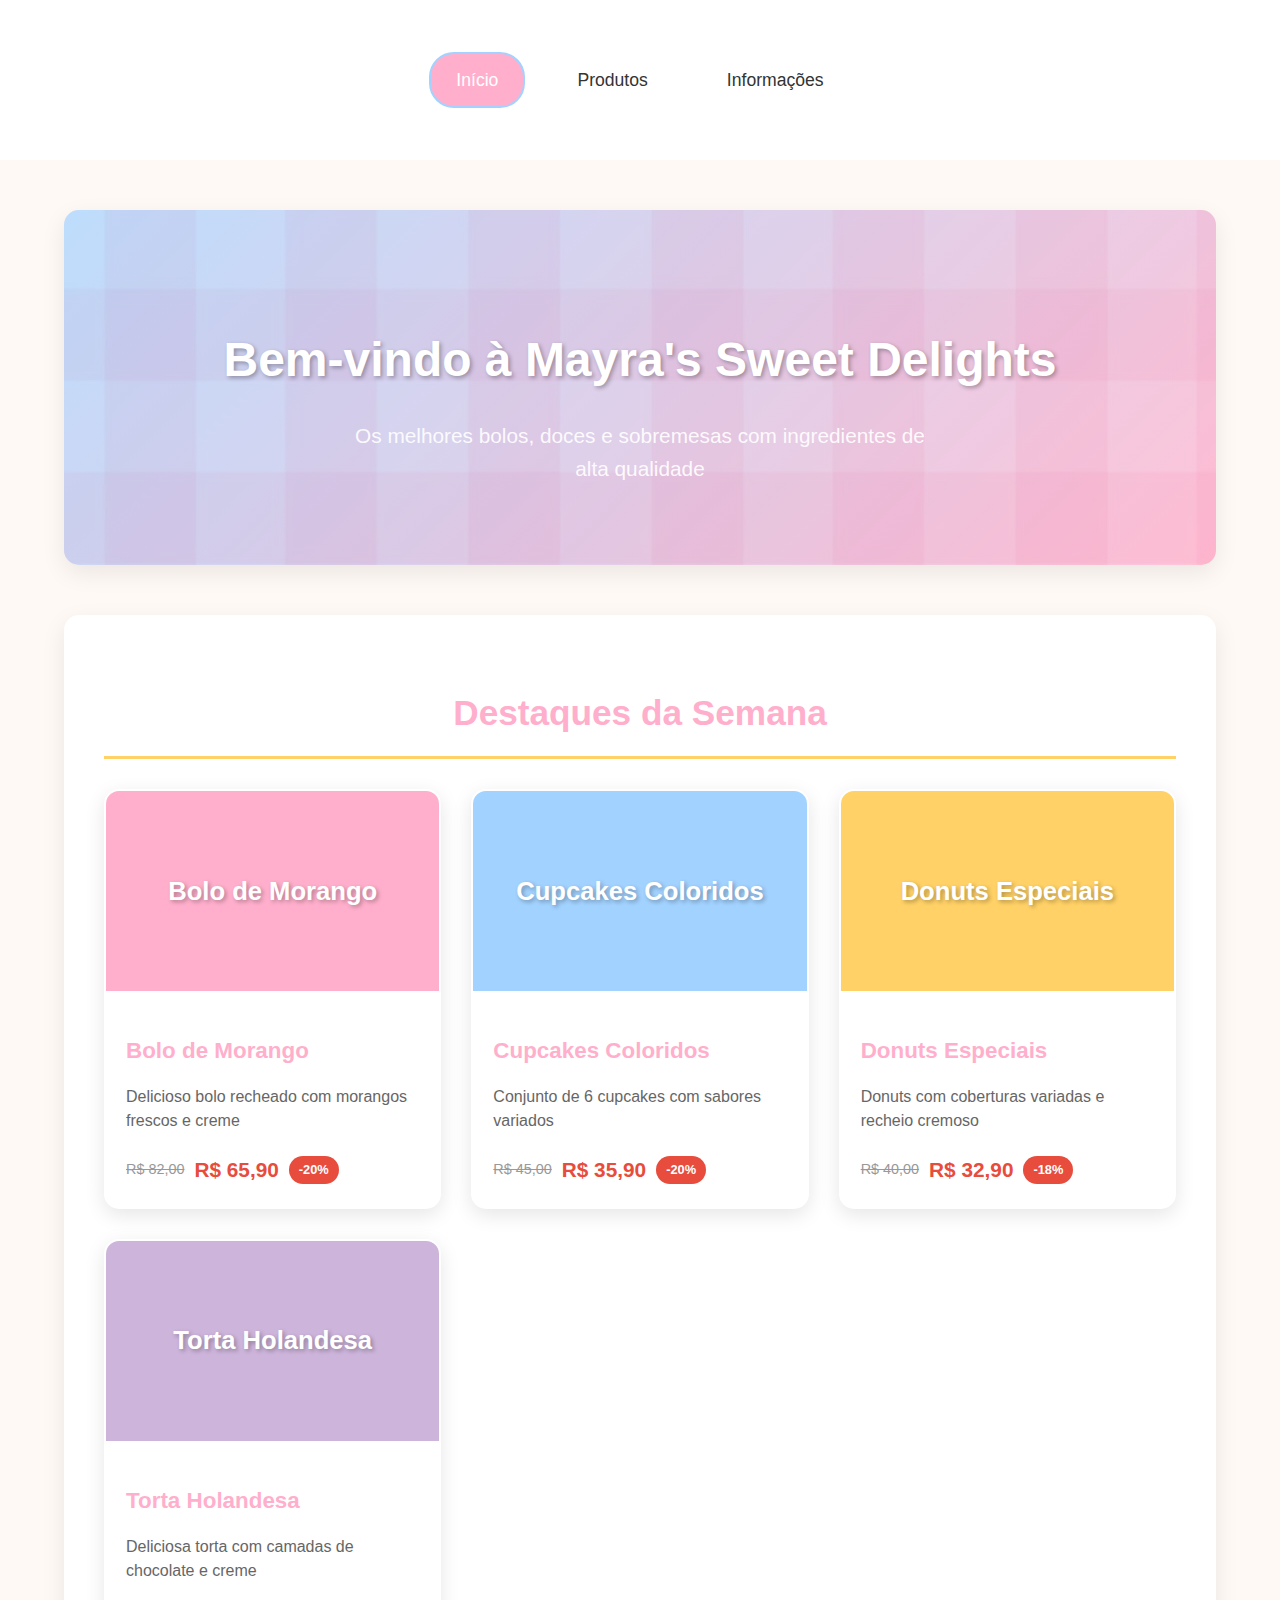
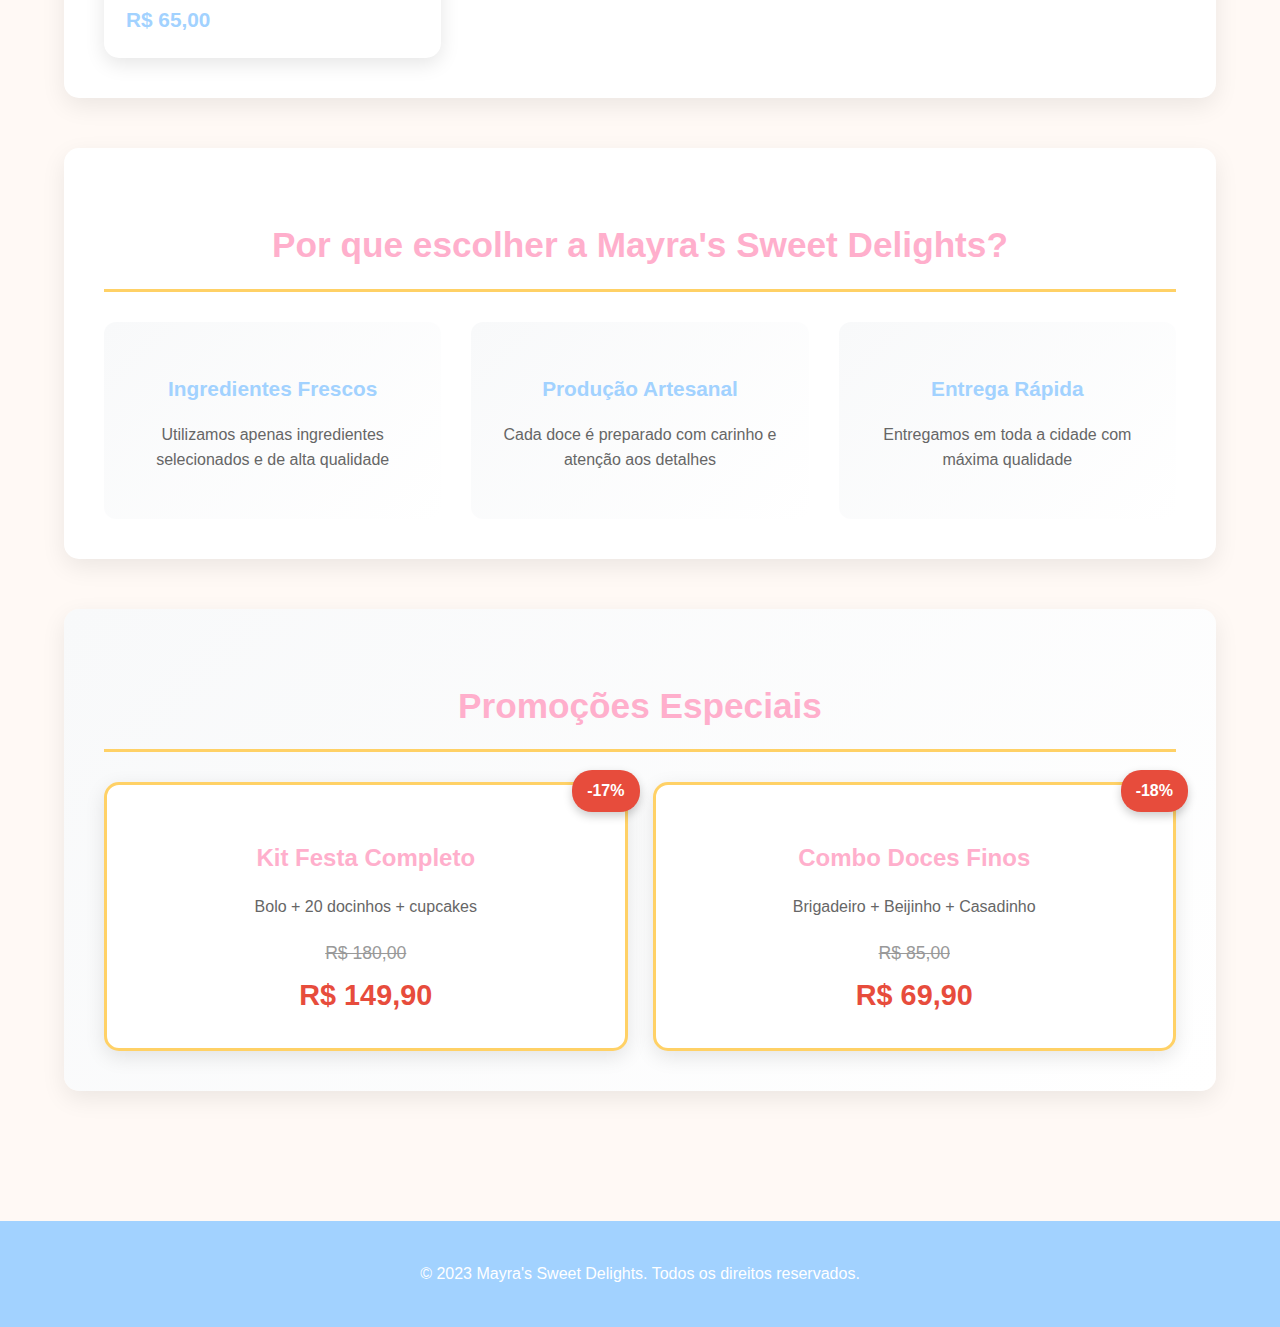
<file: index.html>
<!DOCTYPE html>
<html lang="pt-br">
<head>
    <meta charset="UTF-8">
    <meta name="viewport" content="width=device-width, initial-scale=1.0">
    <title>Mayra's Sweet Delights - Página Inicial</title>
    <link rel="stylesheet" href="style.css">
</head>

<header>
    <div class="container">
        <div class="header-content">
            <nav>
                <ul>
                    <li><a href="index.html" class="active">Início</a></li>
                    <li><a href="produtos.html">Produtos</a></li>
                    <li><a href="info.html">Informações</a></li>
                </ul>
            </nav>
        </div>
    </div>
</header>
<body>
    <main class="container">
        
        <section class="banner">
            <h1>Bem-vindo à Mayra's Sweet Delights</h1>
            <p>Os melhores bolos, doces e sobremesas com ingredientes de alta qualidade</p>
        </section>

        <section class="highlights">
            <h2>Destaques da Semana</h2>
            <div class="products">
                <div class="product-card">
                    <div class="product-image" style="background-color: #ffafcc;">
                        <span>Bolo de Morango</span>
                    </div>
                    <div class="product-info">
                        <h3>Bolo de Morango</h3>
                        <p>Delicioso bolo recheado com morangos frescos e creme</p>
                        <div class="price-promo">
                            <span class="original-price">R$ 82,00</span>
                            <span class="promo-price">R$ 65,90</span>
                            <span class="promo-badge">-20%</span>
                        </div>
                    </div>
                </div>
                
                <div class="product-card">
                    <div class="product-image" style="background-color: #a2d2ff;">
                        <span>Cupcakes Coloridos</span>
                    </div>
                    <div class="product-info">
                        <h3>Cupcakes Coloridos</h3>
                        <p>Conjunto de 6 cupcakes com sabores variados</p>
                        <div class="price-promo">
                            <span class="original-price">R$ 45,00</span>
                            <span class="promo-price">R$ 35,90</span>
                            <span class="promo-badge">-20%</span>
                        </div>
                    </div>
                </div>
                
                <div class="product-card">
                    <div class="product-image" style="background-color: #ffd166;">
                        <span>Donuts Especiais</span>
                    </div>
                    <div class="product-info">
                        <h3>Donuts Especiais</h3>
                        <p>Donuts com coberturas variadas e recheio cremoso</p>
                        <div class="price-promo">
                            <span class="original-price">R$ 40,00</span>
                            <span class="promo-price">R$ 32,90</span>
                            <span class="promo-badge">-18%</span>
                        </div>
                    </div>
                </div>

                <div class="product-card">
                    <div class="product-image" style="background-color: #cdb4db;">
                        <span>Torta Holandesa</span>
                    </div>
                    <div class="product-info">
                        <h3>Torta Holandesa</h3>
                        <p>Deliciosa torta com camadas de chocolate e creme</p>
                        <div class="price">
                            <span class="current-price">R$ 65,00</span>
                        </div>
                    </div>
                </div>
            </div>
        </section>

        <!-- Seção sobre -->
        <section class="about-preview">
            <h2>Por que escolher a Mayra's Sweet Delights?</h2>
            <div class="features">
                <div class="feature-item">
                    <h3>Ingredientes Frescos</h3>
                    <p>Utilizamos apenas ingredientes selecionados e de alta qualidade</p>
                </div>
                <div class="feature-item">
                    <h3>Produção Artesanal</h3>
                    <p>Cada doce é preparado com carinho e atenção aos detalhes</p>
                </div>
                <div class="feature-item">
                    <h3>Entrega Rápida</h3>
                    <p>Entregamos em toda a cidade com máxima qualidade</p>
                </div>
            </div>
        </section>

        <!-- Seção de promoções -->
        <section class="promotions">
            <h2>Promoções Especiais</h2>
            <div class="promo-cards">
                <div class="promo-card">
                    <h3>Kit Festa Completo</h3>
                    <p>Bolo + 20 docinhos + cupcakes</p>
                    <div class="promo-price-large">
                        <span class="original-price">R$ 180,00</span>
                        <span class="promo-price">R$ 149,90</span>
                    </div>
                    <span class="promo-badge-large">-17%</span>
                </div>
                <div class="promo-card">
                    <h3>Combo Doces Finos</h3>
                    <p>Brigadeiro + Beijinho + Casadinho</p>
                    <div class="promo-price-large">
                        <span class="original-price">R$ 85,00</span>
                        <span class="promo-price">R$ 69,90</span>
                    </div>
                    <span class="promo-badge-large">-18%</span>
                </div>
            </div>
        </section>
    </main>

    <footer>
        <div class="container">
            <div class="footer-content">
                <p>&copy; 2023 Mayra's Sweet Delights. Todos os direitos reservados.</p>
            </div>
        </div>
    </footer>

</body>
</html>
</file>
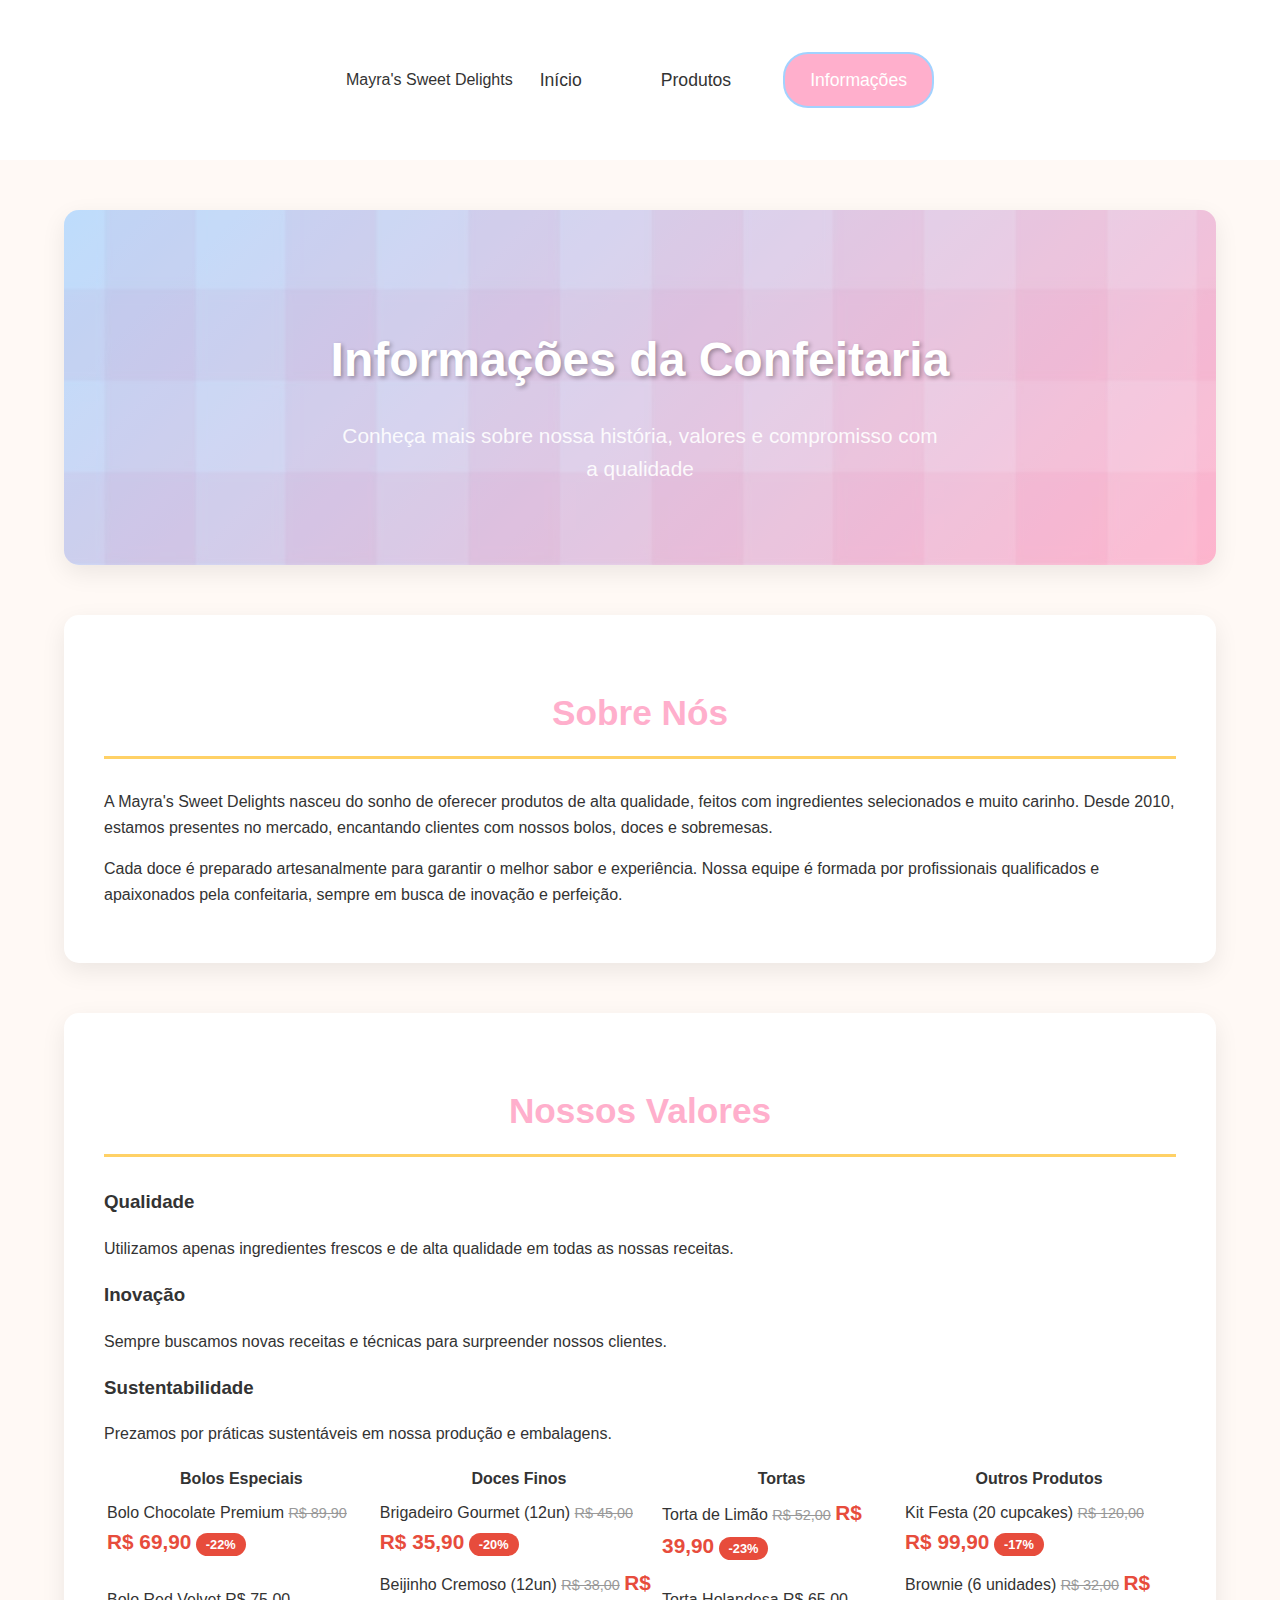
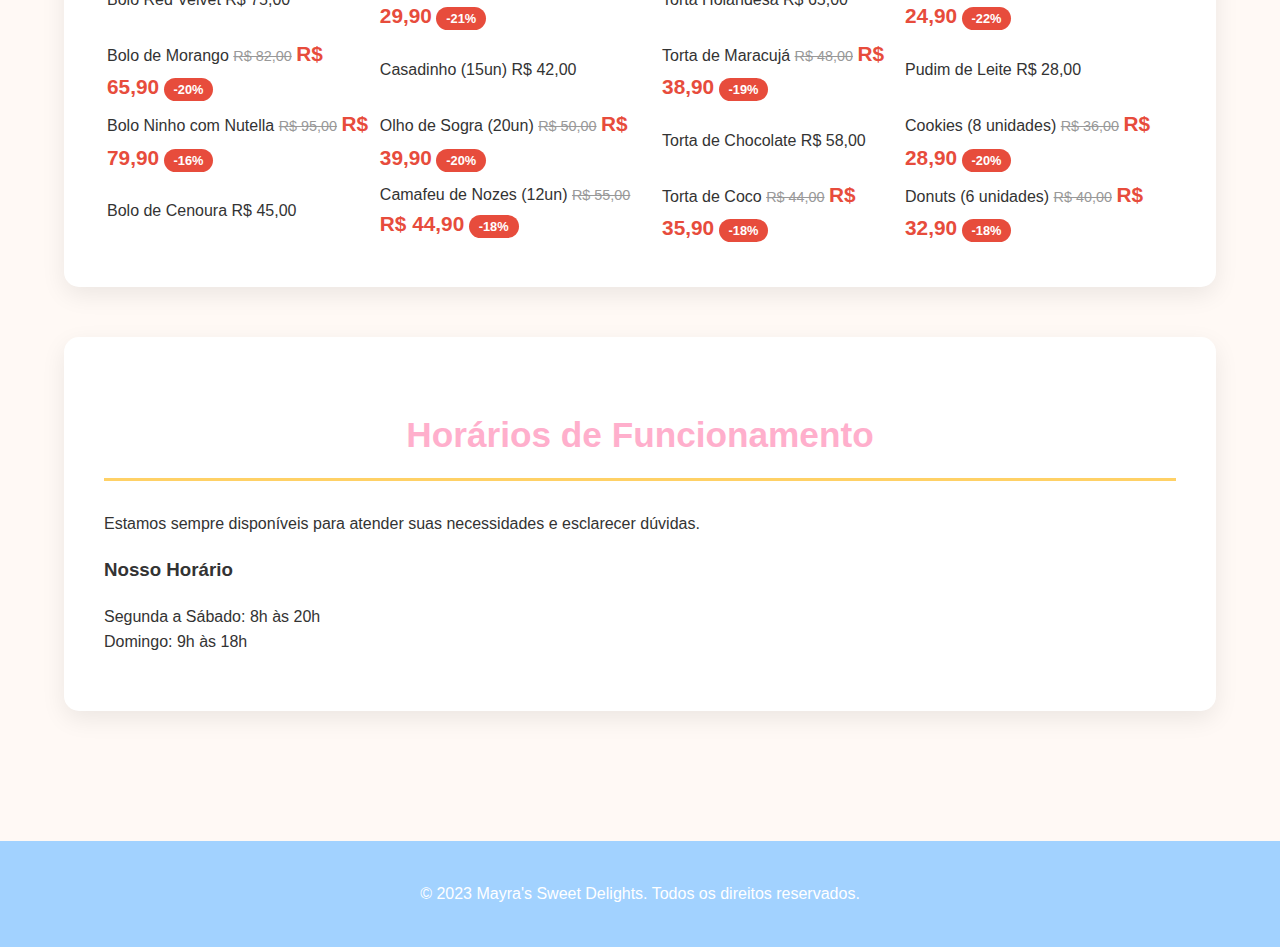
<file: info.html>
<!DOCTYPE html>
<html lang="pt-br">
<head>
    <meta charset="UTF-8">
    <meta name="viewport" content="width=device-width, initial-scale=1.0">
    <title>Informações - Mayra's Sweet Delights</title>
    <link rel="stylesheet" href="style.css">
</head>
<body>
    <header>
        <div class="container">
            <div class="header-content">
                <div class="logo">Mayra's Sweet Delights</div>
                <nav>
                    <ul>
                        <li><a href="index.html">Início</a></li>
                        <li><a href="produtos.html">Produtos</a></li>
                        <li><a href="info.html" class="active">Informações</a></li>
                    </ul>
                </nav>
            </div>
        </div>
    </header>

    <main class="container">
        <section class="banner">
            <h1>Informações da Confeitaria</h1>
            <p>Conheça mais sobre nossa história, valores e compromisso com a qualidade</p>
        </section>

        <section class="about">
            <h2>Sobre Nós</h2>
            <p>A Mayra's Sweet Delights nasceu do sonho de oferecer produtos de alta qualidade, feitos com ingredientes selecionados e muito carinho. Desde 2010, estamos presentes no mercado, encantando clientes com nossos bolos, doces e sobremesas.</p>
            
            <p>Cada doce é preparado artesanalmente para garantir o melhor sabor e experiência. Nossa equipe é formada por profissionais qualificados e apaixonados pela confeitaria, sempre em busca de inovação e perfeição.</p>
        </section>

        <section class="info">
            <h2>Nossos Valores</h2>
            
            <div class="values">
                <div class="value-item">
                    <h3>Qualidade</h3>
                    <p>Utilizamos apenas ingredientes frescos e de alta qualidade em todas as nossas receitas.</p>
                </div>
                
                <div class="value-item">
                    <h3>Inovação</h3>
                    <p>Sempre buscamos novas receitas e técnicas para surpreender nossos clientes.</p>
                </div>
                
                <div class="value-item">
                    <h3>Sustentabilidade</h3>
                    <p>Prezamos por práticas sustentáveis em nossa produção e embalagens.</p>
                </div>
            </div>
            
            <table class="info-table">
                <thead>
                    <tr>
                        <th>Bolos Especiais</th>
                        <th>Doces Finos</th>
                        <th>Tortas</th>
                        <th>Outros Produtos</th>
                    </tr>
                </thead>
                <tbody>
                    <tr>
                        <td>
                            <div class="product-price">
                                <span class="product-name">Bolo Chocolate Premium</span>
                                <span class="original-price">R$ 89,90</span>
                                <span class="promo-price">R$ 69,90</span>
                                <span class="promo-badge">-22%</span>
                            </div>
                        </td>
                        <td>
                            <div class="product-price">
                                <span class="product-name">Brigadeiro Gourmet (12un)</span>
                                <span class="original-price">R$ 45,00</span>
                                <span class="promo-price">R$ 35,90</span>
                                <span class="promo-badge">-20%</span>
                            </div>
                        </td>
                        <td>
                            <div class="product-price">
                                <span class="product-name">Torta de Limão</span>
                                <span class="original-price">R$ 52,00</span>
                                <span class="promo-price">R$ 39,90</span>
                                <span class="promo-badge">-23%</span>
                            </div>
                        </td>
                        <td>
                            <div class="product-price">
                                <span class="product-name">Kit Festa (20 cupcakes)</span>
                                <span class="original-price">R$ 120,00</span>
                                <span class="promo-price">R$ 99,90</span>
                                <span class="promo-badge">-17%</span>
                            </div>
                        </td>
                    </tr>
                    <tr>
                        <td>
                            <div class="product-price">
                                <span class="product-name">Bolo Red Velvet</span>
                                <span class="price">R$ 75,00</span>
                            </div>
                        </td>
                        <td>
                            <div class="product-price">
                                <span class="product-name">Beijinho Cremoso (12un)</span>
                                <span class="original-price">R$ 38,00</span>
                                <span class="promo-price">R$ 29,90</span>
                                <span class="promo-badge">-21%</span>
                            </div>
                        </td>
                        <td>
                            <div class="product-price">
                                <span class="product-name">Torta Holandesa</span>
                                <span class="price">R$ 65,00</span>
                            </div>
                        </td>
                        <td>
                            <div class="product-price">
                                <span class="product-name">Brownie (6 unidades)</span>
                                <span class="original-price">R$ 32,00</span>
                                <span class="promo-price">R$ 24,90</span>
                                <span class="promo-badge">-22%</span>
                            </div>
                        </td>
                    </tr>
                    <tr>
                        <td>
                            <div class="product-price">
                                <span class="product-name">Bolo de Morango</span>
                                <span class="original-price">R$ 82,00</span>
                                <span class="promo-price">R$ 65,90</span>
                                <span class="promo-badge">-20%</span>
                            </div>
                        </td>
                        <td>
                            <div class="product-price">
                                <span class="product-name">Casadinho (15un)</span>
                                <span class="price">R$ 42,00</span>
                            </div>
                        </td>
                        <td>
                            <div class="product-price">
                                <span class="product-name">Torta de Maracujá</span>
                                <span class="original-price">R$ 48,00</span>
                                <span class="promo-price">R$ 38,90</span>
                                <span class="promo-badge">-19%</span>
                            </div>
                        </td>
                        <td>
                            <div class="product-price">
                                <span class="product-name">Pudim de Leite</span>
                                <span class="price">R$ 28,00</span>
                            </div>
                        </td>
                    </tr>
                    <tr>
                        <td>
                            <div class="product-price">
                                <span class="product-name">Bolo Ninho com Nutella</span>
                                <span class="original-price">R$ 95,00</span>
                                <span class="promo-price">R$ 79,90</span>
                                <span class="promo-badge">-16%</span>
                            </div>
                        </td>
                        <td>
                            <div class="product-price">
                                <span class="product-name">Olho de Sogra (20un)</span>
                                <span class="original-price">R$ 50,00</span>
                                <span class="promo-price">R$ 39,90</span>
                                <span class="promo-badge">-20%</span>
                            </div>
                        </td>
                        <td>
                            <div class="product-price">
                                <span class="product-name">Torta de Chocolate</span>
                                <span class="price">R$ 58,00</span>
                            </div>
                        </td>
                        <td>
                            <div class="product-price">
                                <span class="product-name">Cookies (8 unidades)</span>
                                <span class="original-price">R$ 36,00</span>
                                <span class="promo-price">R$ 28,90</span>
                                <span class="promo-badge">-20%</span>
                            </div>
                        </td>
                    </tr>
                    <tr>
                        <td>
                            <div class="product-price">
                                <span class="product-name">Bolo de Cenoura</span>
                                <span class="price">R$ 45,00</span>
                            </div>
                        </td>
                        <td>
                            <div class="product-price">
                                <span class="product-name">Camafeu de Nozes (12un)</span>
                                <span class="original-price">R$ 55,00</span>
                                <span class="promo-price">R$ 44,90</span>
                                <span class="promo-badge">-18%</span>
                            </div>
                        </td>
                        <td>
                            <div class="product-price">
                                <span class="product-name">Torta de Coco</span>
                                <span class="original-price">R$ 44,00</span>
                                <span class="promo-price">R$ 35,90</span>
                                <span class="promo-badge">-18%</span>
                            </div>
                        </td>
                        <td>
                            <div class="product-price">
                                <span class="product-name">Donuts (6 unidades)</span>
                                <span class="original-price">R$ 40,00</span>
                                <span class="promo-price">R$ 32,90</span>
                                <span class="promo-badge">-18%</span>
                            </div>
                        </td>
                    </tr>
                </tbody>
            </table>
        </section>

        <section class="hours-info">
            <h2>Horários de Funcionamento</h2>
            <p>Estamos sempre disponíveis para atender suas necessidades e esclarecer dúvidas.</p>
            
            <div class="hours-details">
                <div class="hours-item">
                    <h3>Nosso Horário</h3>
                    <p>Segunda a Sábado: 8h às 20h<br>Domingo: 9h às 18h</p>
                </div>
            </div>
        </section>
    </main>

    <footer>
        <div class="container">
            <div class="footer-content">
                <p>&copy; 2023 Mayra's Sweet Delights. Todos os direitos reservados.</p>
            </div>
        </div>
    </footer>

</body>
</html>
</file>
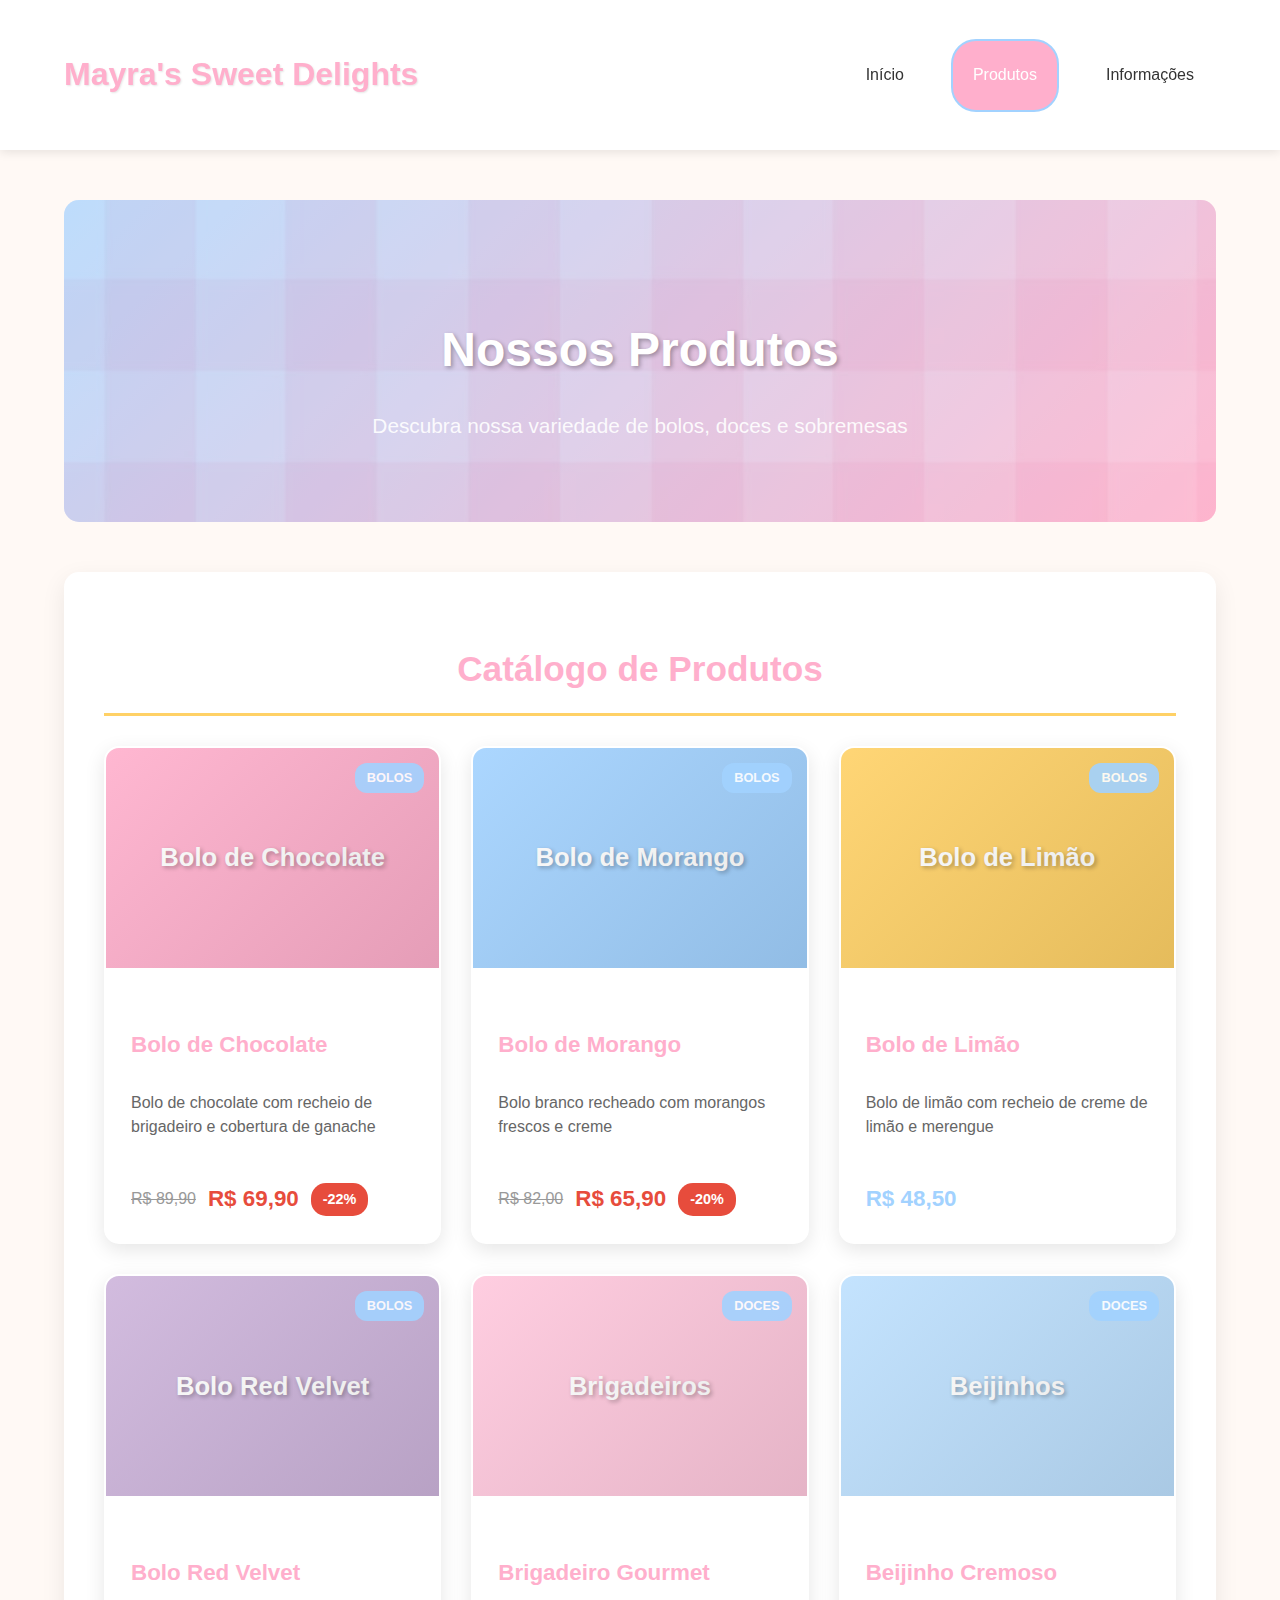
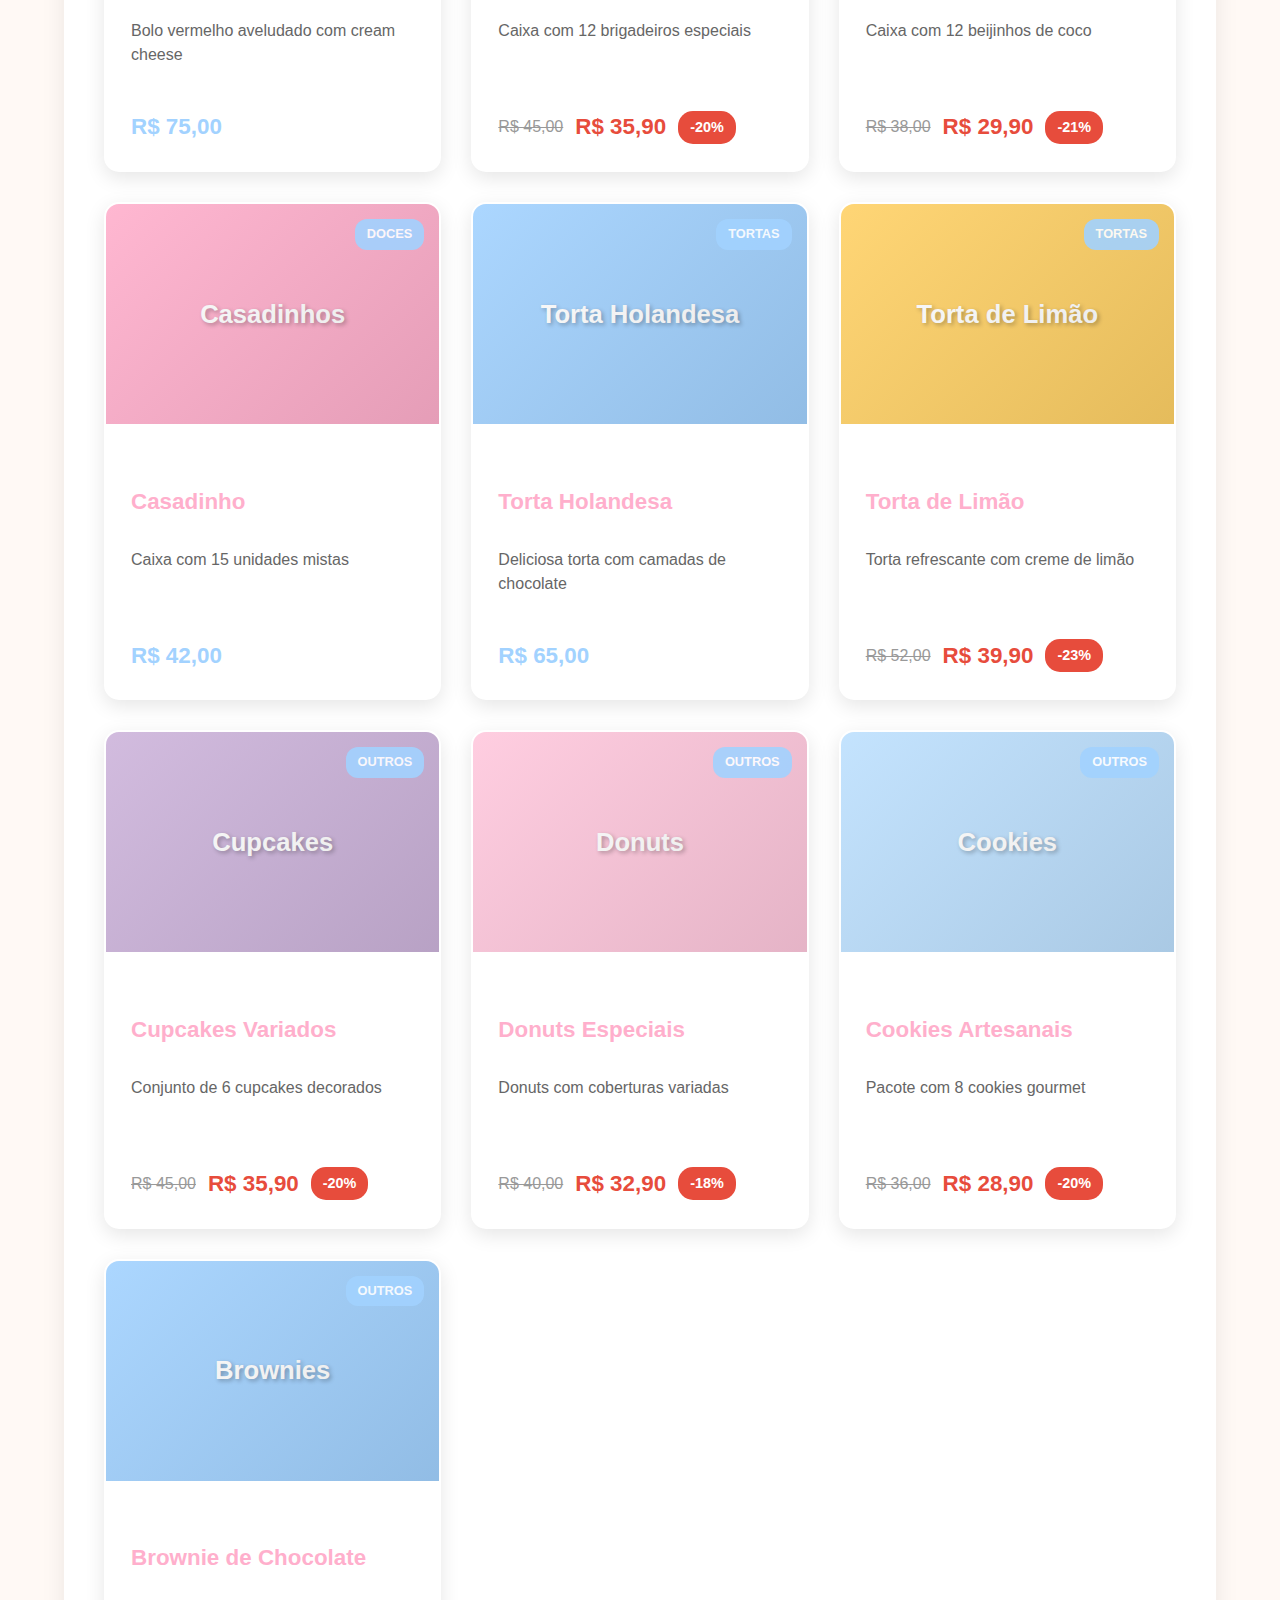
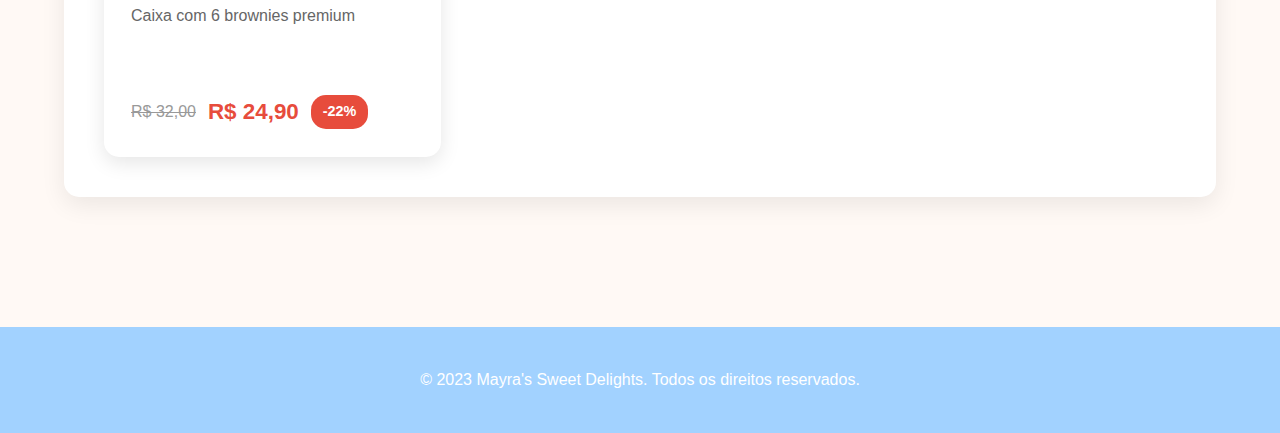
<file: produtos.html>
<!DOCTYPE html>
<html lang="pt-br">
<head>
    <meta charset="UTF-8">
    <meta name="viewport" content="width=device-width, initial-scale=1.0">
    <title>Produtos - Mayra's Sweet Delights</title>
    <link rel="stylesheet" href="produ.css">
</head>
<body>
    <header>
        <div class="container">
            <div class="header-content">
                <div class="logo">Mayra's Sweet Delights</div>
                <nav>
                    <ul>
                        <li><a href="index.html">Início</a></li>
                        <li><a href="produtos.html" class="active">Produtos</a></li>
                        <li><a href="info.html">Informações</a></li>
                    </ul>
                </nav>
            </div>
        </div>
    </header>

    <main class="container">
        <section class="banner">
            <h1>Nossos Produtos</h1>
            <p>Descubra nossa variedade de bolos, doces e sobremesas</p>
        </section>

        <section class="products-section">
            <h2>Catálogo de Produtos</h2>
            
            <div class="products">
                <div class="product-card" data-category="bolos">
                    <div class="product-image" style="background-color: #ffafcc;">
                        <span>Bolo de Chocolate</span>
                    </div>
                    <div class="product-info">
                        <h3>Bolo de Chocolate</h3>
                        <p>Bolo de chocolate com recheio de brigadeiro e cobertura de ganache</p>
                        <div class="price-promo">
                            <span class="original-price">R$ 89,90</span>
                            <span class="promo-price">R$ 69,90</span>
                            <span class="promo-badge">-22%</span>
                        </div>
                    </div>
                </div>
                
                <div class="product-card" data-category="bolos">
                    <div class="product-image" style="background-color: #a2d2ff;">
                        <span>Bolo de Morango</span>
                    </div>
                    <div class="product-info">
                        <h3>Bolo de Morango</h3>
                        <p>Bolo branco recheado com morangos frescos e creme</p>
                        <div class="price-promo">
                            <span class="original-price">R$ 82,00</span>
                            <span class="promo-price">R$ 65,90</span>
                            <span class="promo-badge">-20%</span>
                        </div>
                    </div>
                </div>
                
                <div class="product-card" data-category="bolos">
                    <div class="product-image" style="background-color: #ffd166;">
                        <span>Bolo de Limão</span>
                    </div>
                    <div class="product-info">
                        <h3>Bolo de Limão</h3>
                        <p>Bolo de limão com recheio de creme de limão e merengue</p>
                        <div class="price">
                            <span class="current-price">R$ 48,50</span>
                        </div>
                    </div>
                </div>

                <div class="product-card" data-category="bolos">
                    <div class="product-image" style="background-color: #cdb4db;">
                        <span>Bolo Red Velvet</span>
                    </div>
                    <div class="product-info">
                        <h3>Bolo Red Velvet</h3>
                        <p>Bolo vermelho aveludado com cream cheese</p>
                        <div class="price">
                            <span class="current-price">R$ 75,00</span>
                        </div>
                    </div>
                </div>

                <div class="product-card" data-category="doces">
                    <div class="product-image" style="background-color: #ffc8dd;">
                        <span>Brigadeiros</span>
                    </div>
                    <div class="product-info">
                        <h3>Brigadeiro Gourmet</h3>
                        <p>Caixa com 12 brigadeiros especiais</p>
                        <div class="price-promo">
                            <span class="original-price">R$ 45,00</span>
                            <span class="promo-price">R$ 35,90</span>
                            <span class="promo-badge">-20%</span>
                        </div>
                    </div>
                </div>

                <div class="product-card" data-category="doces">
                    <div class="product-image" style="background-color: #bde0fe;">
                        <span>Beijinhos</span>
                    </div>
                    <div class="product-info">
                        <h3>Beijinho Cremoso</h3>
                        <p>Caixa com 12 beijinhos de coco</p>
                        <div class="price-promo">
                            <span class="original-price">R$ 38,00</span>
                            <span class="promo-price">R$ 29,90</span>
                            <span class="promo-badge">-21%</span>
                        </div>
                    </div>
                </div>

                <div class="product-card" data-category="doces">
                    <div class="product-image" style="background-color: #ffafcc;">
                        <span>Casadinhos</span>
                    </div>
                    <div class="product-info">
                        <h3>Casadinho</h3>
                        <p>Caixa com 15 unidades mistas</p>
                        <div class="price">
                            <span class="current-price">R$ 42,00</span>
                        </div>
                    </div>
                </div>

                <div class="product-card" data-category="tortas">
                    <div class="product-image" style="background-color: #a2d2ff;">
                        <span>Torta Holandesa</span>
                    </div>
                    <div class="product-info">
                        <h3>Torta Holandesa</h3>
                        <p>Deliciosa torta com camadas de chocolate</p>
                        <div class="price">
                            <span class="current-price">R$ 65,00</span>
                        </div>
                    </div>
                </div>

                <div class="product-card" data-category="tortas">
                    <div class="product-image" style="background-color: #ffd166;">
                        <span>Torta de Limão</span>
                    </div>
                    <div class="product-info">
                        <h3>Torta de Limão</h3>
                        <p>Torta refrescante com creme de limão</p>
                        <div class="price-promo">
                            <span class="original-price">R$ 52,00</span>
                            <span class="promo-price">R$ 39,90</span>
                            <span class="promo-badge">-23%</span>
                        </div>
                    </div>
                </div>

                <div class="product-card" data-category="outros">
                    <div class="product-image" style="background-color: #cdb4db;">
                        <span>Cupcakes</span>
                    </div>
                    <div class="product-info">
                        <h3>Cupcakes Variados</h3>
                        <p>Conjunto de 6 cupcakes decorados</p>
                        <div class="price-promo">
                            <span class="original-price">R$ 45,00</span>
                            <span class="promo-price">R$ 35,90</span>
                            <span class="promo-badge">-20%</span>
                        </div>
                    </div>
                </div>

                <div class="product-card" data-category="outros">
                    <div class="product-image" style="background-color: #ffc8dd;">
                        <span>Donuts</span>
                    </div>
                    <div class="product-info">
                        <h3>Donuts Especiais</h3>
                        <p>Donuts com coberturas variadas</p>
                        <div class="price-promo">
                            <span class="original-price">R$ 40,00</span>
                            <span class="promo-price">R$ 32,90</span>
                            <span class="promo-badge">-18%</span>
                        </div>
                    </div>
                </div>

                <div class="product-card" data-category="outros">
                    <div class="product-image" style="background-color: #bde0fe;">
                        <span>Cookies</span>
                    </div>
                    <div class="product-info">
                        <h3>Cookies Artesanais</h3>
                        <p>Pacote com 8 cookies gourmet</p>
                        <div class="price-promo">
                            <span class="original-price">R$ 36,00</span>
                            <span class="promo-price">R$ 28,90</span>
                            <span class="promo-badge">-20%</span>
                        </div>
                    </div>
                </div>

                <div class="product-card" data-category="outros">
                    <div class="product-image" style="background-color: #a2d2ff;">
                        <span>Brownies</span>
                    </div>
                    <div class="product-info">
                        <h3>Brownie de Chocolate</h3>
                        <p>Caixa com 6 brownies premium</p>
                        <div class="price-promo">
                            <span class="original-price">R$ 32,00</span>
                            <span class="promo-price">R$ 24,90</span>
                            <span class="promo-badge">-22%</span>
                        </div>
                    </div>
                </div>
            </div>
        </section>
    </main>

    <footer>
        <div class="container">
            <div class="footer-content">
                <p>&copy; 2023 Mayra's Sweet Delights. Todos os direitos reservados.</p>
            </div>
        </div>
    </footer>

</body>
</html>
</file>
<file: style.css>
body {
    background-color: #fff9f5;
    color: #333;
    line-height: 1.6;
    margin: 0;
    font-family: 'Segoe UI', Tahoma, Geneva, Verdana, sans-serif;
}

.container {
    width: 90%;
    max-width: 1200px;
    margin: 0 auto;
    padding: 20px;
}

/* Cores pastéis */
:root {
    --azul-pastel: #a2d2ff;
    --rosa-pastel: #ffafcc;
    --amarelo-pastel: #ffd166;
    --roxo-pastel: #cdb4db;
    --verde-pastel: #bde0fe;
    --branco: #ffffff;
    --cinza-claro: #f8f9fa;
}

/* Estilo do cabeçalho CENTRALIZADO SEM NOME */
header {
    background-color: var(--branco);
    position: sticky;
    top: 0;
    z-index: 100;
}

.header-content {
    display: flex;
    justify-content: center;
    align-items: center;
    padding: 20px 0;
    min-height: 80px;
}

/* Menu de navegação CENTRALIZADO */
nav ul {
    display: flex;
    list-style: none;
    align-items: center;
    justify-content: center;
    margin: 0;
    padding: 0;
    gap: 25px;
}

nav ul li {
    margin: 0;
}

nav ul li a {
    text-decoration: none;
    color: #333;
    font-weight: 500;
    padding: 12px 25px;
    border-radius: 25px;
    transition: all 0.3s ease;
    display: flex;
    align-items: center;
    border: 2px solid transparent;
    font-size: 1.1rem;
}

nav ul li a:hover {
    background-color: var(--azul-pastel);
    color: white;
    transform: translateY(-2px);
    box-shadow: 0 4px 8px rgba(0, 0, 0, 0.1);
}

nav ul li a.active {
    background-color: var(--rosa-pastel);
    color: white;
    border-color: var(--azul-pastel);
}

/* Banner principal */
.banner {
    background: linear-gradient(135deg, var(--azul-pastel), var(--rosa-pastel));
    color: white;
    text-align: center;
    padding: 80px 20px;
    border-radius: 15px;
    margin: 30px 0;
    position: relative;
    overflow: hidden;
}

.banner::before {
    content: "";
    position: absolute;
    top: 0;
    left: 0;
    right: 0;
    bottom: 0;
    background-image: url(img/fundo.jpg);
    opacity: 0.3;
}

.banner h1 {
    font-size: 3rem;
    margin-bottom: 20px;
    position: relative;
    text-shadow: 2px 2px 4px rgba(0, 0, 0, 0.3);
}

.banner p {
    font-size: 1.3rem;
    max-width: 600px;
    margin: 0 auto;
    position: relative;
    opacity: 0.9;
}

section {
    margin: 50px 0;
    padding: 40px;
    background-color: var(--branco);
    border-radius: 15px;
    box-shadow: 0 8px 25px rgba(0, 0, 0, 0.08);
}

section h2 {
    color: var(--rosa-pastel);
    margin-bottom: 30px;
    padding-bottom: 15px;
    border-bottom: 3px solid var(--amarelo-pastel);
    text-align: center;
    font-size: 2.2rem;
}

.products {
    display: grid;
    grid-template-columns: repeat(auto-fit, minmax(280px, 1fr));
    gap: 30px;
    margin-top: 30px;
}

.product-card {
    background-color: white;
    border-radius: 15px;
    overflow: hidden;
    box-shadow: 0 6px 20px rgba(0, 0, 0, 0.1);
    transition: all 0.3s ease;
    border: 2px solid transparent;
}

.product-card:hover {
    transform: translateY(-8px);
    box-shadow: 0 12px 30px rgba(0, 0, 0, 0.15);
    border-color: var(--rosa-pastel);
}

.product-image {
    height: 200px;
    display: flex;
    align-items: center;
    justify-content: center;
    color: white;
    font-size: 1.6rem;
    font-weight: bold;
    text-shadow: 2px 2px 4px rgba(0, 0, 0, 0.3);
}

.product-info {
    padding: 20px;
}

.product-info h3 {
    color: var(--rosa-pastel);
    margin-bottom: 12px;
    font-size: 1.4rem;
}

.product-info p {
    color: #666;
    font-size: 1rem;
    margin-bottom: 20px;
    line-height: 1.5;
}

.price-promo {
    display: flex;
    align-items: center;
    gap: 10px;
    flex-wrap: wrap;
}

.original-price {
    text-decoration: line-through;
    color: #999;
    font-size: 0.9rem;
}

.promo-price {
    color: #e74c3c;
    font-weight: bold;
    font-size: 1.3rem;
}

.current-price {
    color: var(--azul-pastel);
    font-weight: bold;
    font-size: 1.3rem;
}

.promo-badge {
    background-color: #e74c3c;
    color: white;
    padding: 4px 10px;
    border-radius: 15px;
    font-size: 0.8rem;
    font-weight: bold;
}

.about-preview {
    text-align: center;
}

.features {
    display: grid;
    grid-template-columns: repeat(auto-fit, minmax(250px, 1fr));
    gap: 30px;
    margin-top: 30px;
}

.feature-item {
    background: linear-gradient(135deg, var(--cinza-claro), var(--branco));
    padding: 30px 20px;
    border-radius: 12px;
    text-align: center;
    transition: transform 0.3s ease;
}

.feature-item:hover {
    transform: translateY(-5px);
}

.feature-item h3 {
    color: var(--azul-pastel);
    margin-bottom: 15px;
    font-size: 1.3rem;
}

.feature-item p {
    color: #666;
    line-height: 1.6;
}

.promotions {
    background: linear-gradient(135deg, var(--cinza-claro), var(--branco));
}

.promo-cards {
    display: grid;
    grid-template-columns: repeat(auto-fit, minmax(300px, 1fr));
    gap: 25px;
    margin-top: 30px;
}

.promo-card {
    background: white;
    padding: 30px;
    border-radius: 15px;
    text-align: center;
    position: relative;
    box-shadow: 0 6px 20px rgba(0, 0, 0, 0.1);
    border: 3px solid var(--amarelo-pastel);
}

.promo-card h3 {
    color: var(--rosa-pastel);
    margin-bottom: 10px;
    font-size: 1.5rem;
}

.promo-card p {
    color: #666;
    margin-bottom: 20px;
}

.promo-price-large {
    display: flex;
    flex-direction: column;
    align-items: center;
    gap: 5px;
}

.promo-price-large .original-price {
    font-size: 1.1rem;
}

.promo-price-large .promo-price {
    font-size: 1.8rem;
}

.promo-badge-large {
    position: absolute;
    top: -15px;
    right: -15px;
    background-color: #e74c3c;
    color: white;
    padding: 8px 15px;
    border-radius: 20px;
    font-size: 1rem;
    font-weight: bold;
    box-shadow: 0 4px 10px rgba(0, 0, 0, 0.2);
}

footer {
    background-color: var(--azul-pastel);
    color: white;
    text-align: center;
    padding: 20px 0;
    margin-top: 60px;
}

.footer-content {
    display: flex;
    flex-direction: column;
    align-items: center;
}

.footer-content p {
    margin: 0;
    font-size: 1rem;
}
</file>
<file: produ.css>
body {
    background-color: #fff9f5;
    color: #333;
    line-height: 1.6;
    margin: 0;
    font-family: 'Segoe UI', Tahoma, Geneva, Verdana, sans-serif;
}

.container {
    width: 90%;
    max-width: 1200px;
    margin: 0 auto;
    padding: 20px;
}

:root {
    --azul-pastel: #a2d2ff;
    --rosa-pastel: #ffafcc;
    --amarelo-pastel: #ffd166;
    --roxo-pastel: #cdb4db;
    --verde-pastel: #bde0fe;
    --branco: #ffffff;
    --cinza-claro: #f8f9fa;
}

header {
    background-color: var(--branco);
    box-shadow: 0 2px 10px rgba(0, 0, 0, 0.1);
    position: sticky;
    top: 0;
    z-index: 100;
}

.header-content {
    display: flex;
    justify-content: space-between;
    align-items: center;
    padding: 15px 0;
    min-height: 80px;
}

.logo {
    font-size: 2rem;
    font-weight: bold;
    color: var(--rosa-pastel);
    text-shadow: 1px 1px 2px rgba(0, 0, 0, 0.1);
    display: flex;
    align-items: center;
    height: 100%;
}

nav ul {
    display: flex;
    list-style: none;
    align-items: center;
    height: 100%;
    margin: 0;
    padding: 0;
}

nav ul li {
    margin-left: 25px;
}

nav ul li a {
    text-decoration: none;
    color: #333;
    font-weight: 500;
    padding: 12px 20px;
    border-radius: 25px;
    transition: all 0.3s ease;
    display: flex;
    align-items: center;
    height: 45px;
    border: 2px solid transparent;
}

nav ul li a:hover {
    background-color: var(--azul-pastel);
    color: white;
    transform: translateY(-2px);
    box-shadow: 0 4px 8px rgba(0, 0, 0, 0.1);
}

nav ul li a.active {
    background-color: var(--rosa-pastel);
    color: white;
    border-color: var(--azul-pastel);
}

.banner {
    background: linear-gradient(135deg, var(--azul-pastel), var(--rosa-pastel));
    color: white;
    text-align: center;
    padding: 80px 20px;
    border-radius: 15px;
    margin: 30px 0;
    position: relative;
    overflow: hidden;
    animation: fadeInUp 1s ease-out;
}

.banner::before {
    content: "";
    position: absolute;
    top: 0;
    left: 0;
    right: 0;
    bottom: 0;
    background-image: url(img/fundo.jpg);
    opacity: 0.3;
}

.banner h1 {
    font-size: 3rem;
    margin-bottom: 20px;
    position: relative;
    text-shadow: 2px 2px 4px rgba(0, 0, 0, 0.3);
    animation: slideInDown 1s ease-out;
}

.banner p {
    font-size: 1.3rem;
    max-width: 600px;
    margin: 0 auto;
    position: relative;
    opacity: 0.9;
    animation: slideInUp 1s ease-out 0.3s both;
}

.products-section {
    margin: 50px 0;
    padding: 40px;
    background-color: var(--branco);
    border-radius: 15px;
    box-shadow: 0 8px 25px rgba(0, 0, 0, 0.08);
    animation: fadeIn 1s ease-out 0.5s both;
}

.products-section h2 {
    color: var(--rosa-pastel);
    margin-bottom: 30px;
    padding-bottom: 15px;
    border-bottom: 3px solid var(--amarelo-pastel);
    text-align: center;
    font-size: 2.2rem;
    animation: bounceIn 1s ease-out;
}

.category-filter {
    display: flex;
    justify-content: center;
    gap: 15px;
    margin-bottom: 40px;
    flex-wrap: wrap;
    animation: fadeInUp 0.8s ease-out 0.7s both;
}

.products {
    display: grid;
    grid-template-columns: repeat(auto-fit, minmax(280px, 1fr));
    gap: 30px;
    margin-top: 30px;
}

.product-card {
    background-color: white;
    border-radius: 15px;
    overflow: hidden;
    box-shadow: 0 6px 20px rgba(0, 0, 0, 0.1);
    transition: all 0.4s ease;
    border: 2px solid transparent;
    position: relative;
    animation: zoomIn 0.6s ease-out;
    animation-fill-mode: both;
}

.product-card:hover {
    transform: translateY(-10px) scale(1.02);
    box-shadow: 0 15px 35px rgba(0, 0, 0, 0.15);
    border-color: var(--rosa-pastel);
}

.product-card:nth-child(1) { animation-delay: 0.1s; }
.product-card:nth-child(2) { animation-delay: 0.2s; }
.product-card:nth-child(3) { animation-delay: 0.3s; }
.product-card:nth-child(4) { animation-delay: 0.4s; }
.product-card:nth-child(5) { animation-delay: 0.5s; }
.product-card:nth-child(6) { animation-delay: 0.6s; }
.product-card:nth-child(7) { animation-delay: 0.7s; }
.product-card:nth-child(8) { animation-delay: 0.8s; }
.product-card:nth-child(9) { animation-delay: 0.9s; }
.product-card:nth-child(10) { animation-delay: 1.0s; }
.product-card:nth-child(11) { animation-delay: 1.1s; }
.product-card:nth-child(12) { animation-delay: 1.2s; }

.product-image {
    height: 220px;
    display: flex;
    align-items: center;
    justify-content: center;
    color: white;
    font-size: 1.6rem;
    font-weight: bold;
    text-shadow: 2px 2px 4px rgba(0, 0, 0, 0.3);
    position: relative;
    overflow: hidden;
    transition: transform 0.3s ease;
}

.product-card:hover .product-image {
    transform: scale(1.1);
}

.product-image::before {
    content: '';
    position: absolute;
    top: 0;
    left: 0;
    right: 0;
    bottom: 0;
    background: linear-gradient(135deg, rgba(255,255,255,0.1), rgba(0,0,0,0.1));
    transition: opacity 0.3s ease;
}

.product-card:hover .product-image::before {
    opacity: 0.5;
}

.product-info {
    padding: 25px;
    position: relative;
    z-index: 2;
}

.product-info h3 {
    color: var(--rosa-pastel);
    margin-bottom: 12px;
    font-size: 1.4rem;
    min-height: 60px;
    display: flex;
    align-items: center;
    transition: color 0.3s ease;
}

.product-card:hover .product-info h3 {
    color: var(--azul-pastel);
}

.product-info p {
    color: #666;
    font-size: 1rem;
    margin-bottom: 20px;
    line-height: 1.5;
    min-height: 70px;
    transition: color 0.3s ease;
}

.product-card:hover .product-info p {
    color: #555;
}

.price-promo {
    display: flex;
    align-items: center;
    gap: 12px;
    flex-wrap: wrap;
    margin-top: 15px;
    animation: fadeInUp 0.5s ease-out;
}

.price {
    display: flex;
    align-items: center;
    margin-top: 15px;
    animation: fadeInUp 0.5s ease-out;
}

.original-price {
    text-decoration: line-through;
    color: #999;
    font-size: 1rem;
    transition: all 0.3s ease;
}

.product-card:hover .original-price {
    transform: scale(1.1);
}

.promo-price {
    color: #e74c3c;
    font-weight: bold;
    font-size: 1.4rem;
    transition: all 0.3s ease;
}

.product-card:hover .promo-price {
    transform: scale(1.1);
    color: #c0392b;
}

.current-price {
    color: var(--azul-pastel);
    font-weight: bold;
    font-size: 1.4rem;
    transition: all 0.3s ease;
}

.product-card:hover .current-price {
    transform: scale(1.1);
    color: #2980b9;
}

.promo-badge {
    background-color: #e74c3c;
    color: white;
    padding: 5px 12px;
    border-radius: 15px;
    font-size: 0.9rem;
    font-weight: bold;
    animation: bounce 2s infinite;
    transition: all 0.3s ease;
}

.product-card:hover .promo-badge {
    transform: scale(1.1) rotate(5deg);
    background-color: #c0392b;
}

.product-card::after {
    content: attr(data-category);
    position: absolute;
    top: 15px;
    right: 15px;
    background-color: var(--azul-pastel);
    color: white;
    padding: 5px 12px;
    border-radius: 12px;
    font-size: 0.8rem;
    font-weight: 600;
    text-transform: uppercase;
    opacity: 0.9;
    z-index: 3;
    transition: all 0.3s ease;
}

.product-card:hover::after {
    background-color: var(--rosa-pastel);
    transform: scale(1.1);
}

footer {
    background-color: var(--azul-pastel);
    color: white;
    text-align: center;
    padding: 20px 0;
    margin-top: 60px;
}

.footer-content {
    display: flex;
    flex-direction: column;
    align-items: center;
}

.footer-content p {
    margin: 0;
    font-size: 1rem;
}

@keyframes fadeIn {
    from {
        opacity: 0;
    }
    to {
        opacity: 1;
    }
}

@keyframes fadeInUp {
    from {
        opacity: 0;
        transform: translateY(30px);
    }
    to {
        opacity: 1;
        transform: translateY(0);
    }
}

@keyframes fadeInDown {
    from {
        opacity: 0;
        transform: translateY(-30px);
    }
    to {
        opacity: 1;
        transform: translateY(0);
    }
}

@keyframes slideInDown {
    from {
        opacity: 0;
        transform: translateY(-50px);
    }
    to {
        opacity: 1;
        transform: translateY(0);
    }
}

@keyframes slideInUp {
    from {
        opacity: 0;
        transform: translateY(50px);
    }
    to {
        opacity: 1;
        transform: translateY(0);
    }
}

@keyframes bounceIn {
    0% {
        opacity: 0;
        transform: scale(0.3);
    }
    50% {
        opacity: 1;
        transform: scale(1.05);
    }
    70% {
        transform: scale(0.9);
    }
    100% {
        opacity: 1;
        transform: scale(1);
    }
}

@keyframes zoomIn {
    from {
        opacity: 0;
        transform: scale3d(0.3, 0.3, 0.3);
    }
    50% {
        opacity: 1;
    }
    to {
        opacity: 1;
        transform: scale3d(1, 1, 1);
    }
}

@keyframes bounce {
    0%, 20%, 53%, 80%, 100% {
        transform: translate3d(0, 0, 0);
    }
    40%, 43% {
        transform: translate3d(0, -8px, 0);
    }
    70% {
        transform: translate3d(0, -4px, 0);
    }
    90% {
        transform: translate3d(0, -2px, 0);
    }
}

@keyframes pulse {
    0% {
        box-shadow: 0 0 0 0 rgba(255, 175, 204, 0.7);
    }
    70% {
        box-shadow: 0 0 0 10px rgba(255, 175, 204, 0);
    }
    100% {
        box-shadow: 0 0 0 0 rgba(255, 175, 204, 0);
    }
}

.filter-btn {
    position: relative;
    overflow: hidden;
}

.filter-btn::after {
    content: '';
    position: absolute;
    top: -50%;
    left: -50%;
    width: 200%;
    height: 200%;
    background: linear-gradient(45deg, transparent, rgba(255,255,255,0.1), transparent);
    transform: rotate(45deg);
    transition: all 0.6s ease;
    opacity: 0;
}

.filter-btn:hover::after {
    opacity: 1;
    transform: rotate(45deg) translate(50%, 50%);
}
</file>
